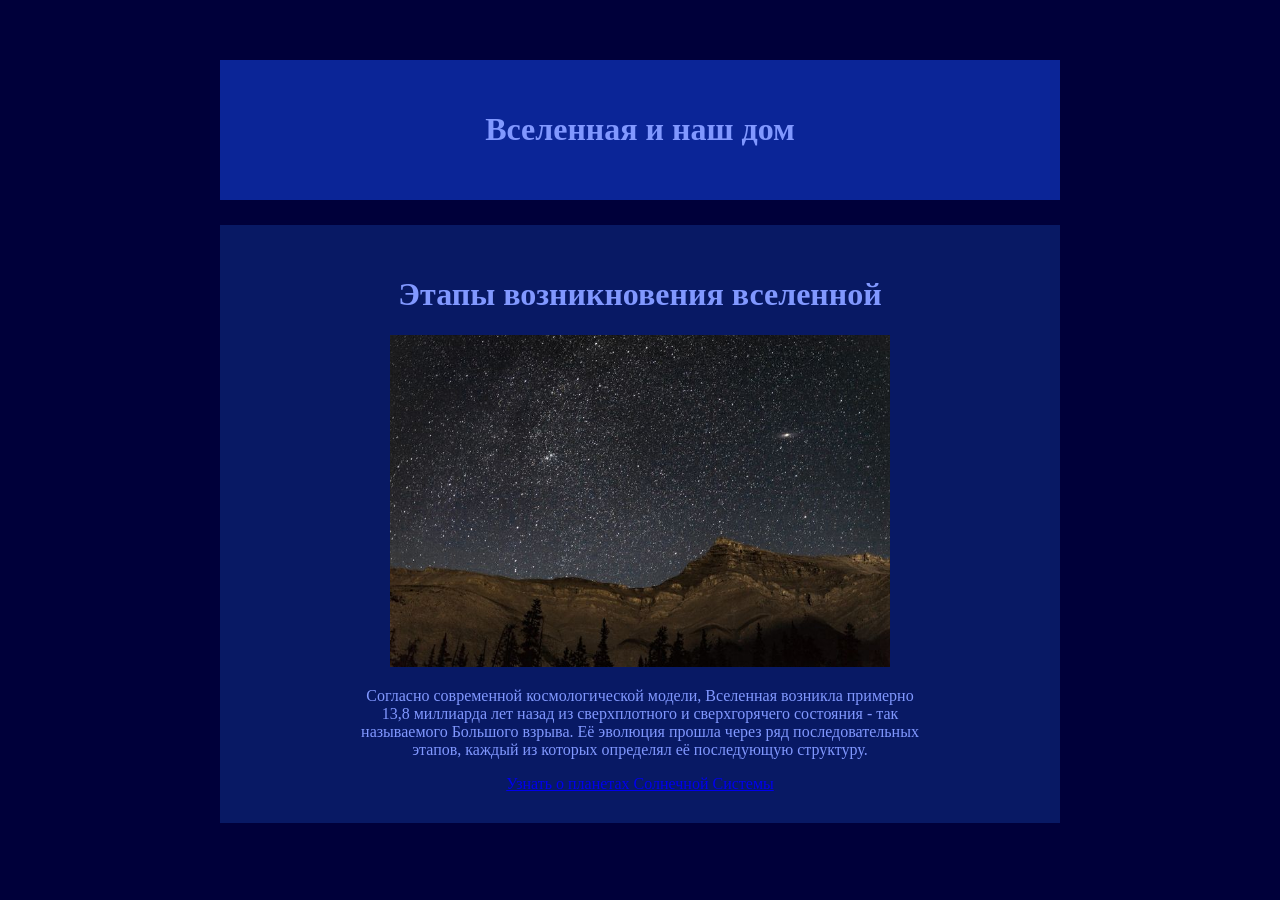
<file: index.html>
<!DOCTYPE html>
<html lang="en">
<head>
    <meta charset="UTF-8">
    <meta name="viewport" content="width=device-width, initial-scale=1.0">
    <title>Вселенная и наш дом</title>
    <link rel="stylesheet" href="style.css">
</head>
<body>
    <div class="page">
        <div class="steps">
            <div class="main">
                <h1>Вселенная и наш дом</h1>
            </div>

            <div class="rest">
            <h1>Этапы возникновения вселенной</h1>
            <img src="images/space.png" alt="Вселенная" width="500">
            <p>Согласно современной космологической модели, Вселенная возникла примерно<br> 13,8 миллиарда лет назад из сверхплотного и сверхгорячего состояния - так<br> называемого Большого взрыва. Её эволюция прошла через ряд последовательных<br> этапов, каждый из которых определял её последующую структуру.</p>
            <a href="page2.html">Узнать о планетах Солнечной Системы</a>
            </div>
        </div>
    </div>
</body>
</html>
</file>
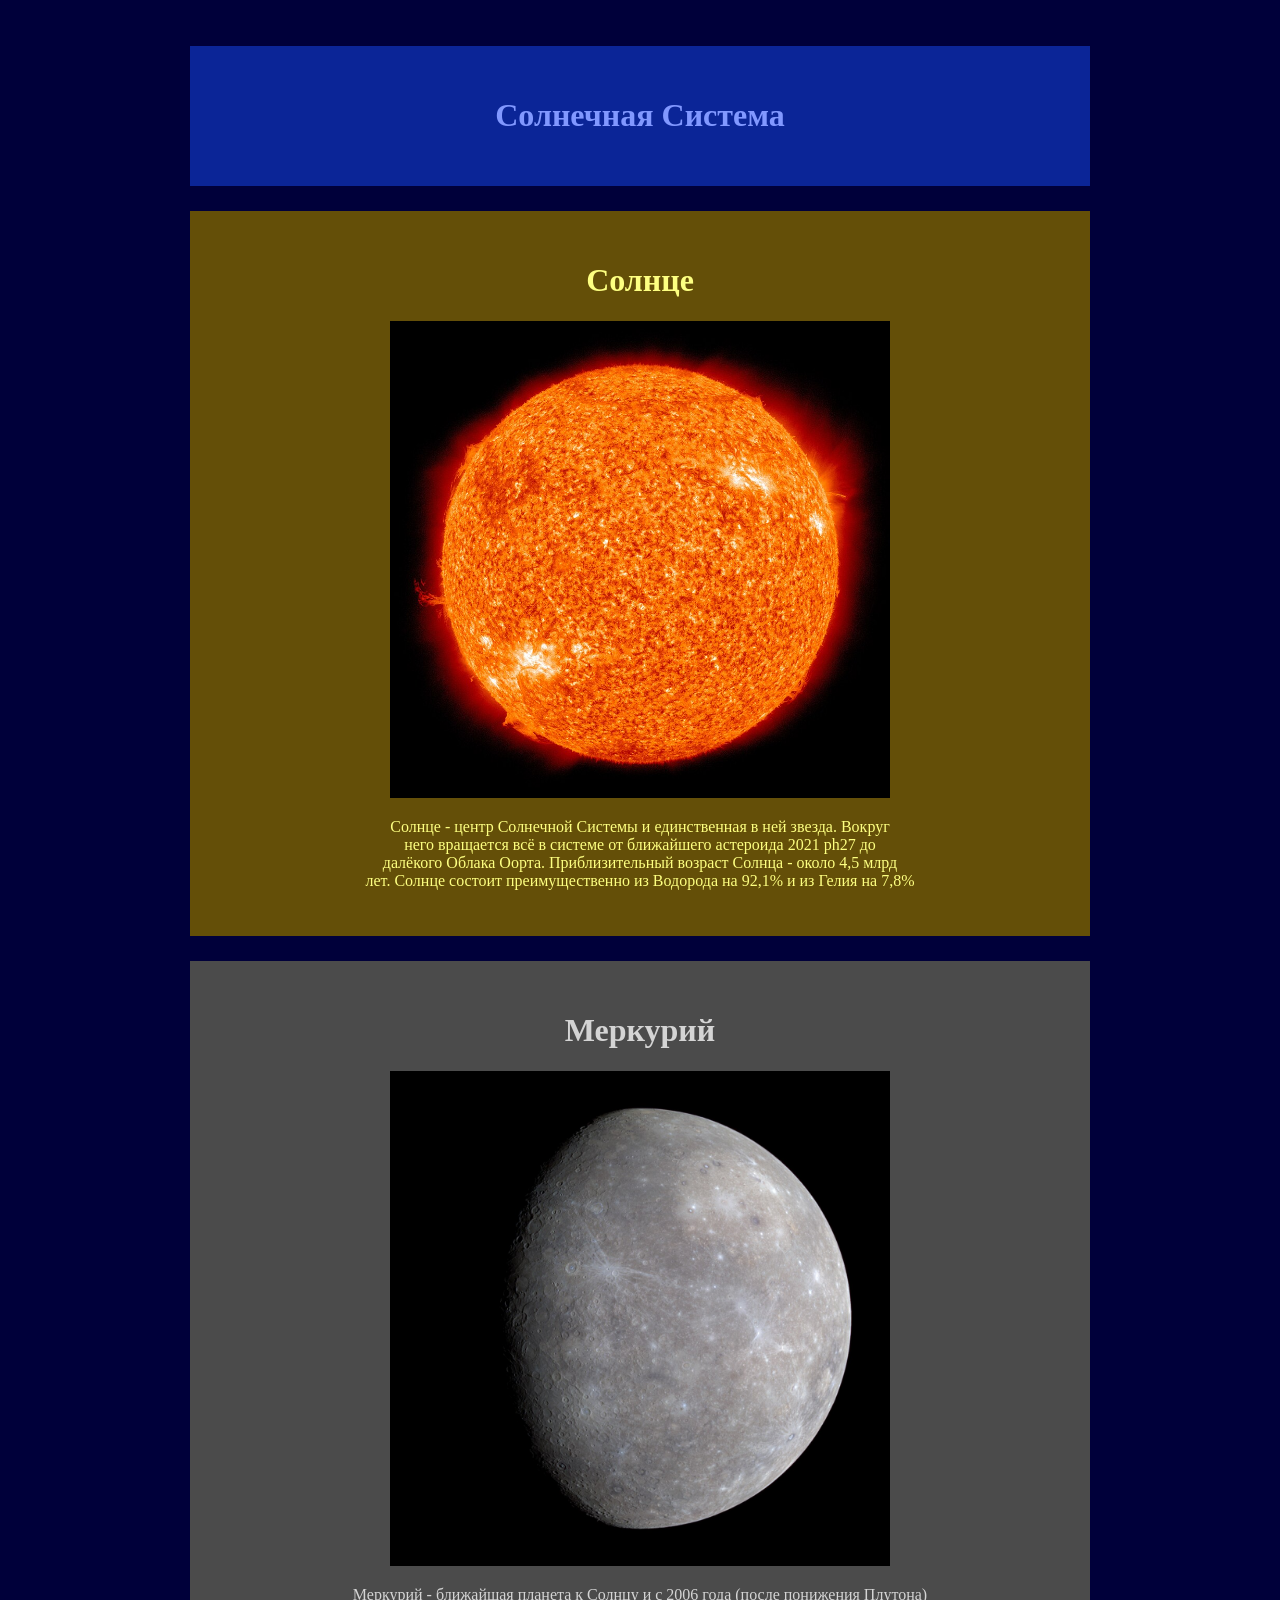
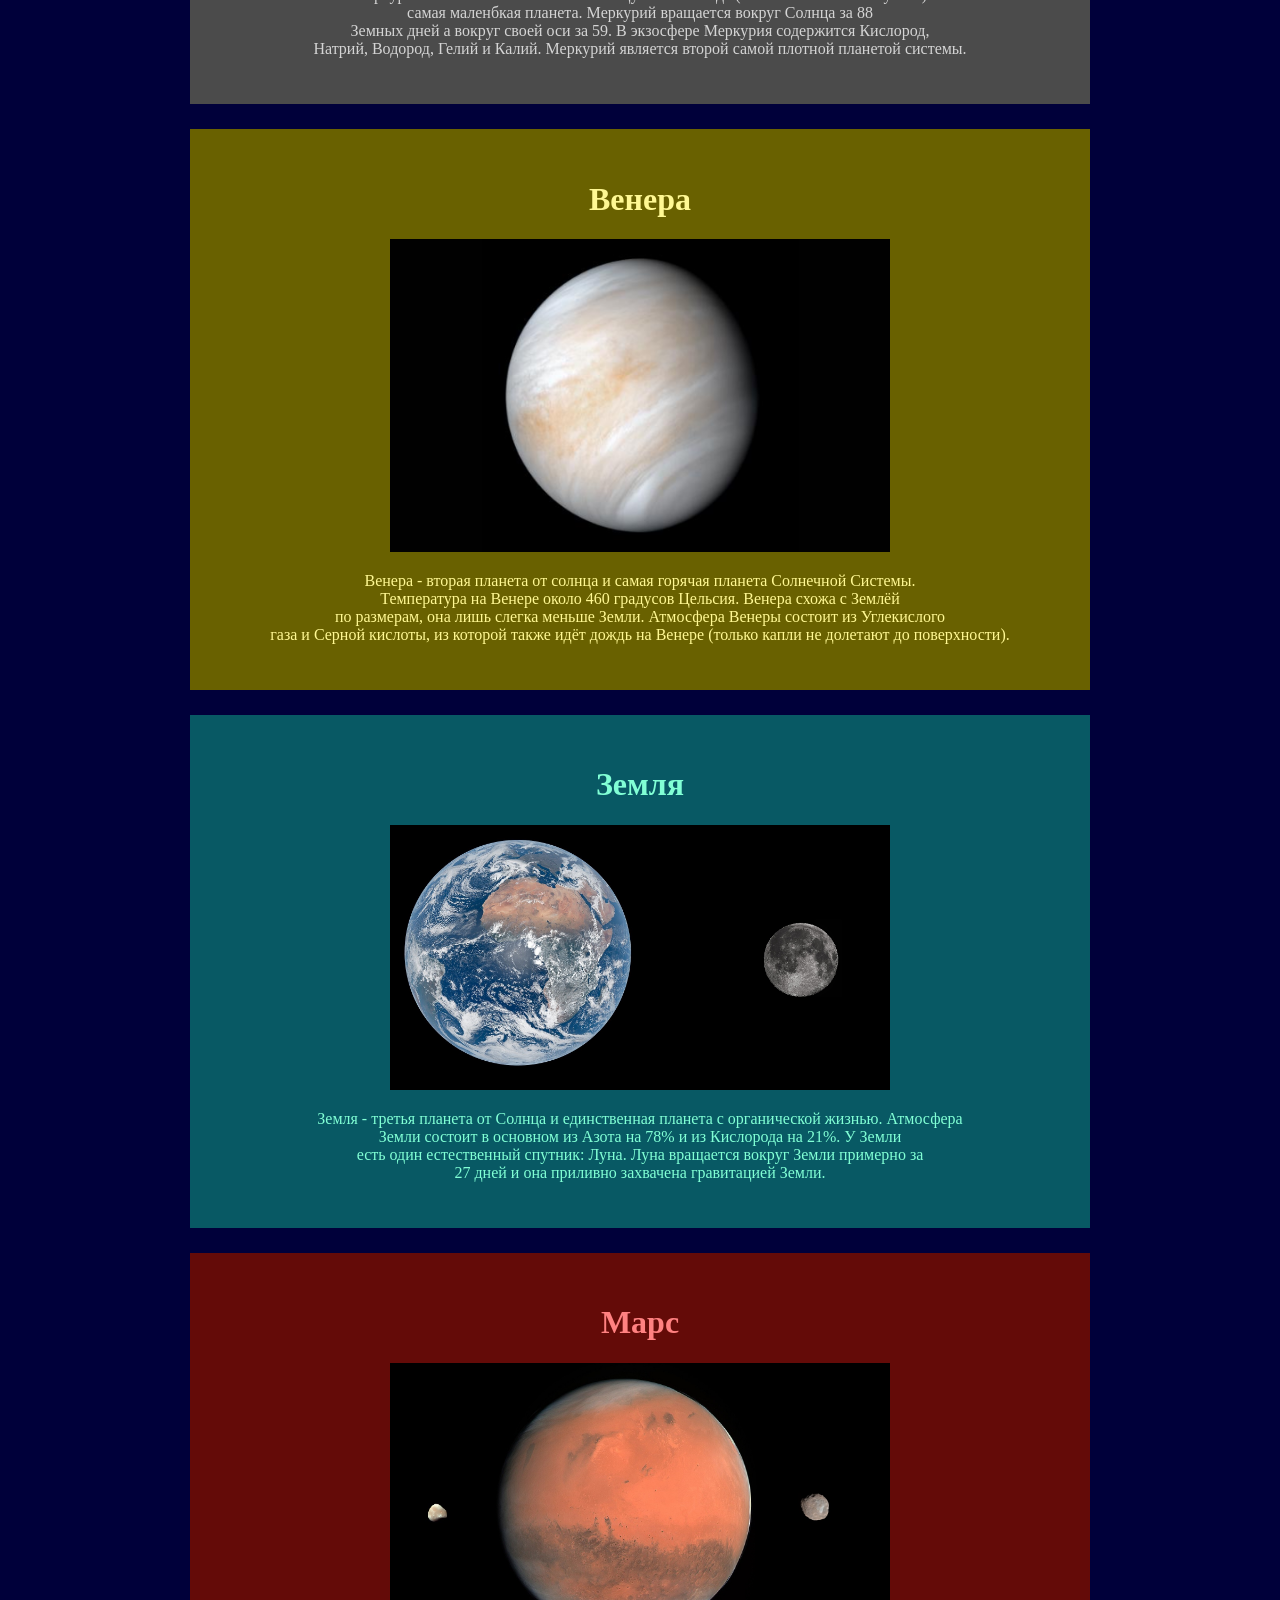
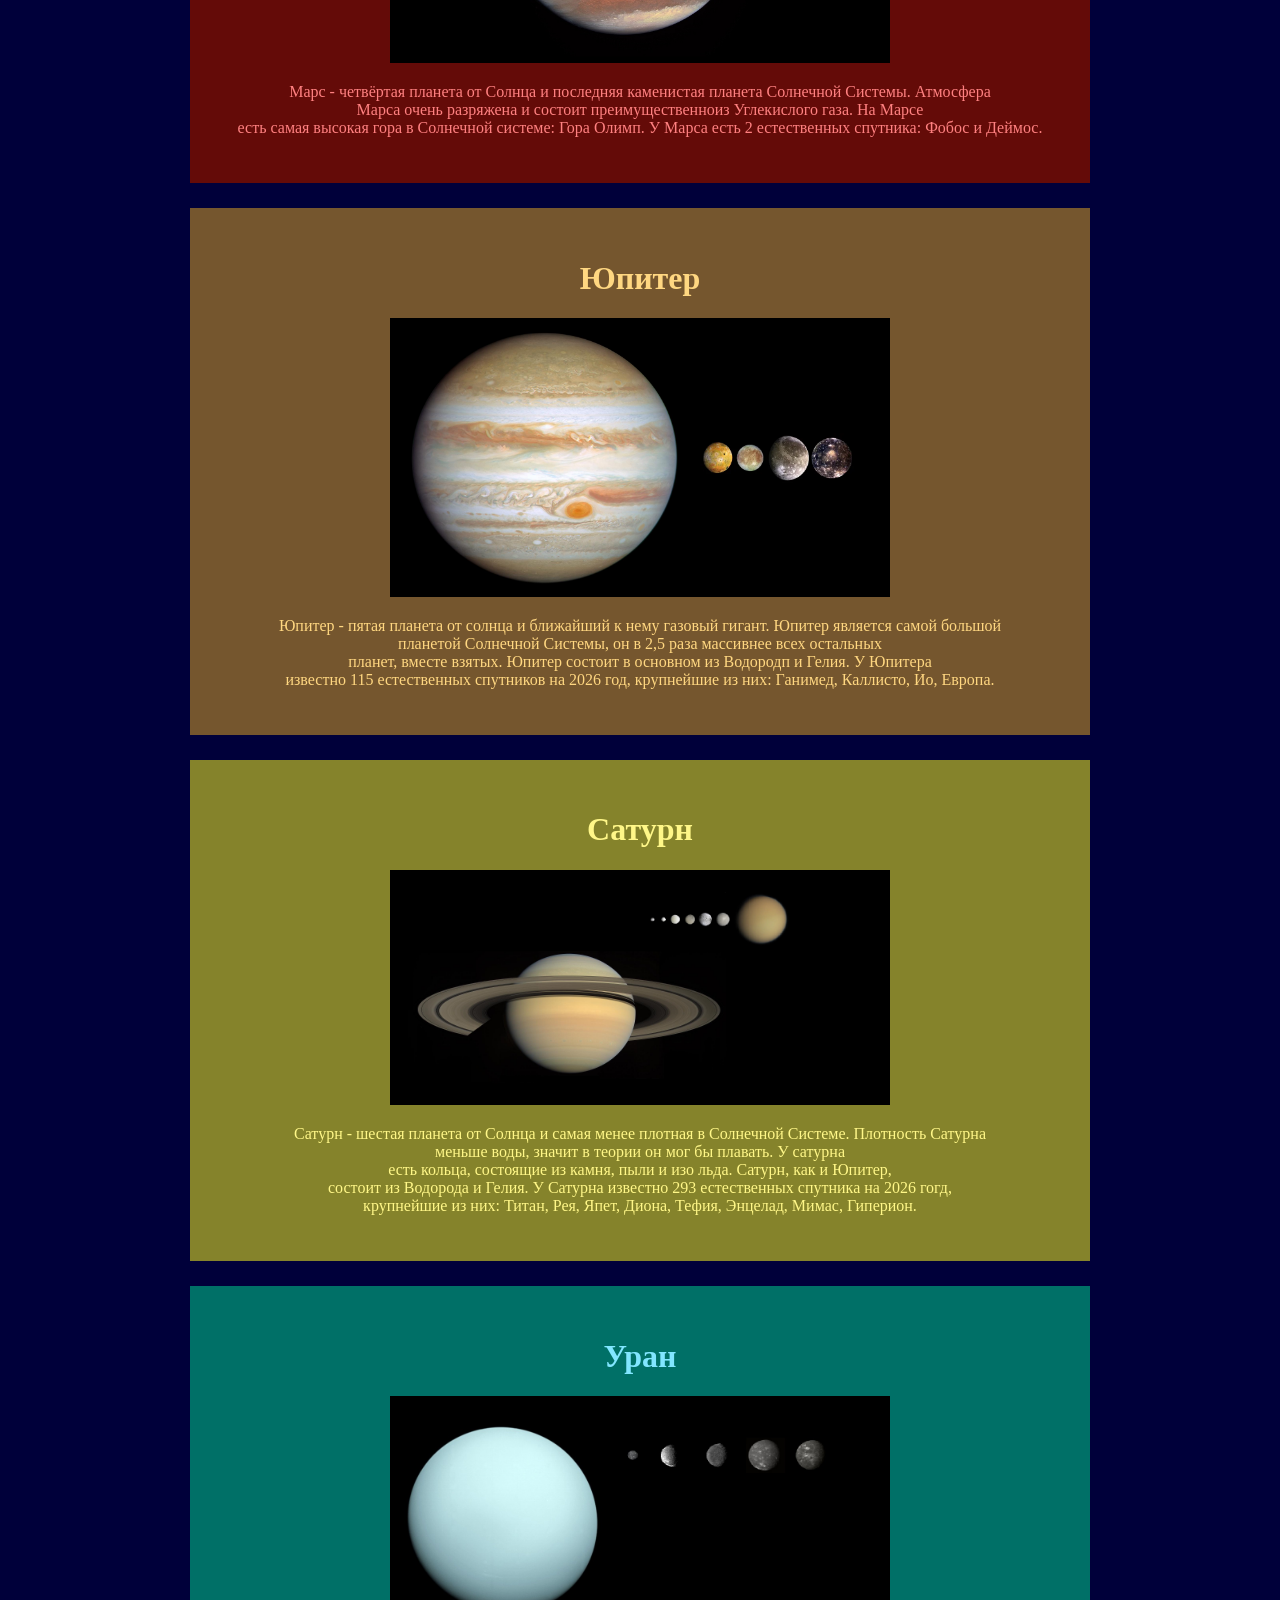
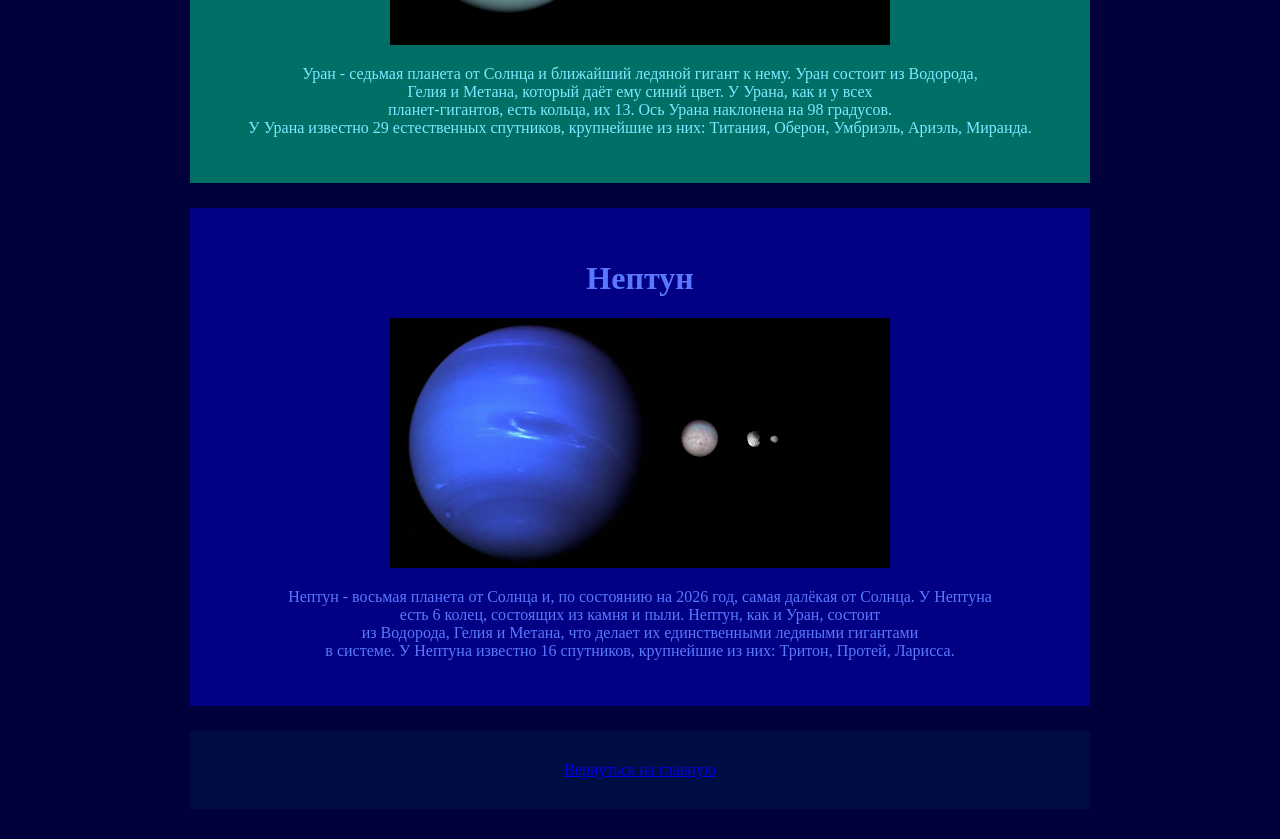
<file: page2.html>
<!DOCTYPE html>
<html lang="en">
<head>
    <meta charset="UTF-8">
    <meta name="viewport" content="width=device-width, initial-scale=1.0">
    <title>Планеты Солнечной Системы</title>
    <link rel="stylesheet" href="style.css">
</head>
<body>
    <div class="page">
        <div class="planets">
            <dl class="main">
                <h1>Солнечная Система</h1>
            </dl>
            <div class="sun">
                <h1>Солнце</h1>
                <img src="images/Sun.png" alt="Солнце" width="500">
                <p>Солнце - центр Солнечной Системы и единственная в ней звезда. Вокруг<br> него вращается всё в системе от ближайшего астероида 2021 ph27 до<br> далёкого Облака Оорта. Приблизительный возраст Солнца - около 4,5 млрд<br> лет. Солнце состоит преимущественно из Водорода на 92,1% и из Гелия на 7,8%</p>
            </div>

            <div class="mercury">
                <h1>Меркурий</h1>
                <img src="images/Mercury.png" alt="Меркурий" width="500">
                <p>Меркурий - ближайшая планета к Солнцу и с 2006 года (после понижения Плутона)<br> самая маленбкая планета. Меркурий вращается вокруг Солнца за 88 <br> Земных дней а вокруг своей оси за 59. В экзосфере Меркурия содержится Кислород, <br> Натрий, Водород, Гелий и Калий. Меркурий является второй самой плотной планетой системы.</p>
            </div>

            <div class="venus">
                <h1>Венера</h1>
                <img src="images/Venus.png" alt="Венера" width="500">
                <p>Венера - вторая планета от солнца и самая горячая планета Солнечной Системы. <br> Температура на Венере около 460 градусов Цельсия. Венера схожа с Землёй <br> по размерам, она лишь слегка меньше Земли. Атмосфера Венеры состоит из Углекислого <br> газа и Серной кислоты, из которой также идёт дождь на Венере (только капли не долетают до поверхности).</p>
            </div>

            <div class="earth">
                <h1>Земля</h1>
                <img src="images/Earth.png" alt="Земля" width="500">
                <p>Земля - третья планета от Солнца и единственная планета с органической жизнью. Атмосфера <br> Земли состоит в основном из Азота на 78% и из Кислорода на 21%. У Земли <br> есть один естественный спутник: Луна. Луна вращается вокруг Земли примерно за <br> 27 дней и она приливно захвачена гравитацией Земли.</p>
            </div>

            <div class="mars">
                <h1>Марс</h1>
                <img src="images/Mars.png" alt="Марс" width="500">
                <p>Марс - четвёртая планета от Солнца и последняя каменистая планета Солнечной Системы. Атмосфера <br> Марса очень разряжена и состоит преимущественноиз Углекислого газа. На Марсе <br> есть самая высокая гора в Солнечной системе: Гора Олимп. У Марса есть 2 естественных спутника: Фобос и Деймос.</p>
            </div>

            <div class="jupiter">
                <h1>Юпитер</h1>
                <img src="images/Jupiter.png" alt="Юпитер" width="500">
                <p>Юпитер - пятая планета от солнца и ближайший к нему газовый гигант. Юпитер является самой большой <br> планетой Солнечной Системы, он в 2,5 раза массивнее всех остальных <br> планет, вместе взятых. Юпитер состоит в основном из Водородп и Гелия. У Юпитера <br> известно 115 естественных спутников на 2026 год, крупнейшие из них: Ганимед, Каллисто, Ио, Европа.</p>
            </div>

            <div class="saturn">
                <h1>Сатурн</h1>
                <img src="images/Saturn.png" alt="Сатурн" width="500">
                <p>Сатурн - шестая планета от Солнца и самая менее плотная в Солнечной Системе. Плотность Сатурна <br> меньше воды, значит в теории он мог бы плавать. У сатурна <br> есть кольца, состоящие из камня, пыли и изо льда. Сатурн, как и Юпитер, <br> состоит из Водорода и Гелия. У Сатурна известно 293 естественных спутника на 2026 гогд, <br> крупнейшие из них: Титан, Рея, Япет, Диона, Тефия, Энцелад, Мимас, Гиперион.</p>
            </div>

            <div class="uranus">
                <h1>Уран</h1>
                <img src="images/Uranus.png" alt="Уран" width="500">
                <p>Уран - седьмая планета от Солнца и ближайший ледяной гигант к нему. Уран состоит из Водорода, <br> Гелия и Метана, который даёт ему синий цвет. У Урана, как и у всех <br> планет-гигантов, есть кольца, их 13. Ось Урана наклонена на 98 градусов. <br> У Урана известно 29 естественных спутников, крупнейшие из них: Титания, Оберон, Умбриэль, Ариэль, Миранда.</p>
            </div>

            <div class="neptune">
                <h1>Нептун</h1>
                <img src="images/Neptune.png" alt="Нептун" width="500">
                <p>Нептун - восьмая планета от Солнца и, по состоянию на 2026 год, самая далёкая от Солнца. У Нептуна <br> есть 6 колец, состоящих из камня и пыли. Нептун, как и Уран, состоит <br> из Водорода, Гелия и Метана, что делает их единственными ледяными гигантами <br> в системе. У Нептуна известно 16 спутников, крупнейшие из них: Тритон, Протей, Ларисса.</p>
            </div>

            <div class="exit">
                <a href="index.html">Вернуться на главную</a>
            </div>
        </div>
    </div>
</body>
</html>
</file>
<file: style.css>
body {
    background-color: rgb(0, 0, 58);
    text-align: center;
    margin: 0;
}

.page {
    width: 900px;
    margin: 0 auto;
    padding: 30px;
}

.steps {
    padding: 30px;
}

.main {
    background-color: rgb(11, 37, 151);
    padding: 30px;
    color: rgb(129, 152, 255);
}

.rest {
    background-color: rgb(8, 25, 100);
    padding: 30px;
    color: rgb(129, 152, 255);
    margin-top: 25px;
}

.sun {
    background-color: rgb(100, 79, 8);
    padding: 30px;
    color: rgb(253, 255, 129);
    margin-top: 25px;
}

.mercury {
    background-color: rgb(75, 75, 75);
    padding: 30px;
    color: rgb(212, 212, 212);
    margin-top: 25px;
}

.venus {
    background-color: rgb(105, 97, 0);
    padding: 30px;
    color: rgb(255, 248, 147);
    margin-top: 25px;
}

.earth {
    background-color: rgb(8, 89, 100);
    padding: 30px;
    color: rgb(129, 255, 213);
    margin-top: 25px;
}

.mars {
    background-color: rgb(100, 11, 8);
    padding: 30px;
    color: rgb(255, 129, 129);
    margin-top: 25px;
}

.jupiter {
    background-color: rgb(117, 86, 46);
    padding: 30px;
    color: rgb(255, 215, 129);
    margin-top: 25px;
}

.saturn {
    background-color: rgb(133, 131, 43);
    padding: 30px;
    color: rgb(255, 247, 136);
    margin-top: 25px;
}

.uranus {
    background-color: rgb(0, 112, 103);
    padding: 30px;
    color: rgb(129, 230, 255);
    margin-top: 25px;
}

.neptune {
    background-color: rgb(2, 0, 131);
    padding: 30px;
    color: rgb(90, 120, 255);
    margin-top: 25px;
}

.exit {
    background-color: rgb(0, 13, 68);
    padding: 30px;
    color: rgb(129, 152, 255);
    margin-top: 25px;
}
</file>
